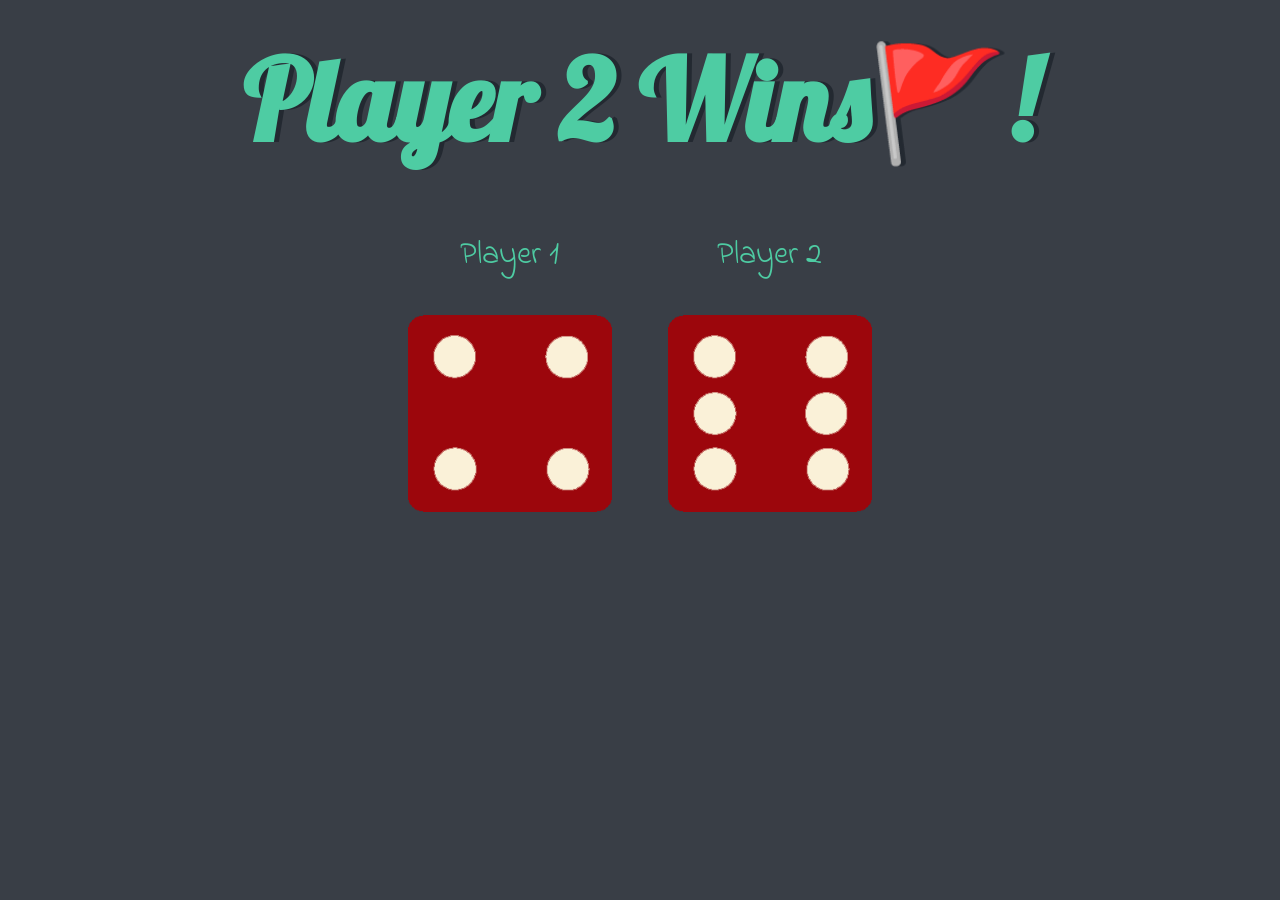
<file: index.html>
<!DOCTYPE html>
<html lang="en" dir="ltr">
  <head>
    <meta charset="utf-8">
    <title>Dicee</title>
    <link rel="stylesheet" href="styles.css">
    <link href="https://fonts.googleapis.com/css?family=Indie+Flower|Lobster" rel="stylesheet">

  </head>
  <body>

    <div class="container">
      <h1>Refresh Me</h1>

      <div class="dice">
        <p>Player 1</p>
        <img class="img1" src="images/dice6.png">
      </div>

      <div class="dice">
        <p>Player 2</p>
        <img class="img2" src="images/dice6.png">
      </div>

    </div>
<script src="index.js"></script>

  </body>


</html>
</file>
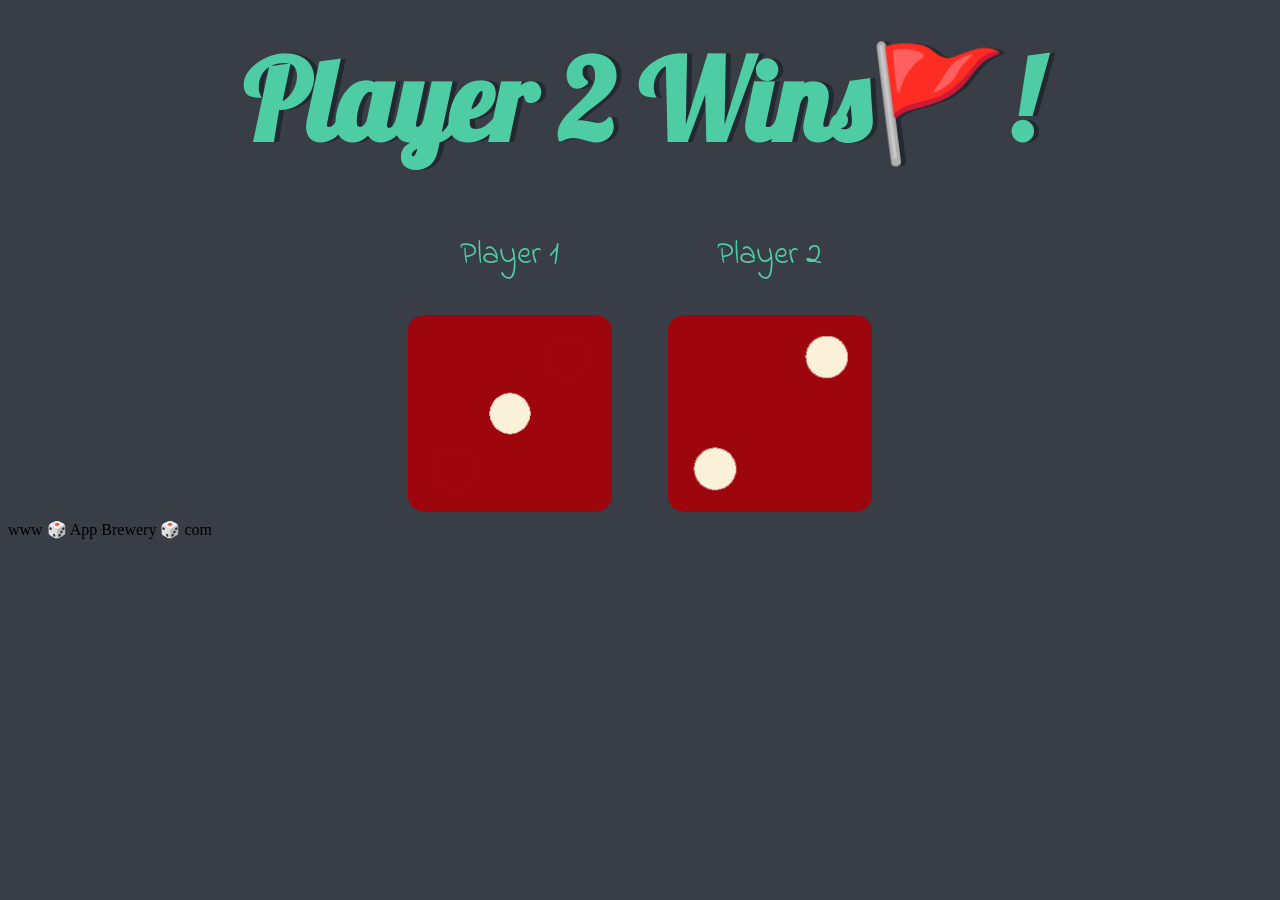
<file: dicee.html>
<!DOCTYPE html>
<html lang="en" dir="ltr">
  <head>
    <meta charset="utf-8">
    <title>Dicee</title>
    <link rel="stylesheet" href="styles.css">
    <link href="https://fonts.googleapis.com/css?family=Indie+Flower|Lobster" rel="stylesheet">

  </head>
  <body>

    <div class="container">
      <h1>Refresh Me</h1>

      <div class="dice">
        <p>Player 1</p>
        <img class="img1" src="images/dice6.png">
      </div>

      <div class="dice">
        <p>Player 2</p>
        <img class="img2" src="images/dice6.png">
      </div>

    </div>
<script src="index.js"></script>

  </body>

  <footer>
    www 🎲 App Brewery 🎲 com
  </footer>
</html>
</file>
<file: styles.css>
.container {
  width: 70%;
  margin: auto;
  text-align: center;
}

.dice {
  text-align: center;
  display: inline-block;

}

body {
  background-color: #393E46;
}

h1 {
  margin: 30px;
  font-family: 'Lobster', cursive;
  text-shadow: 5px 0 #232931;
  font-size: 7rem;
  color: #4ECCA3;
}

p {
  font-size: 2rem;
  color: #4ECCA3;
  font-family: 'Indie Flower', cursive;
}

img {
  width: 80%;
}
</file>
